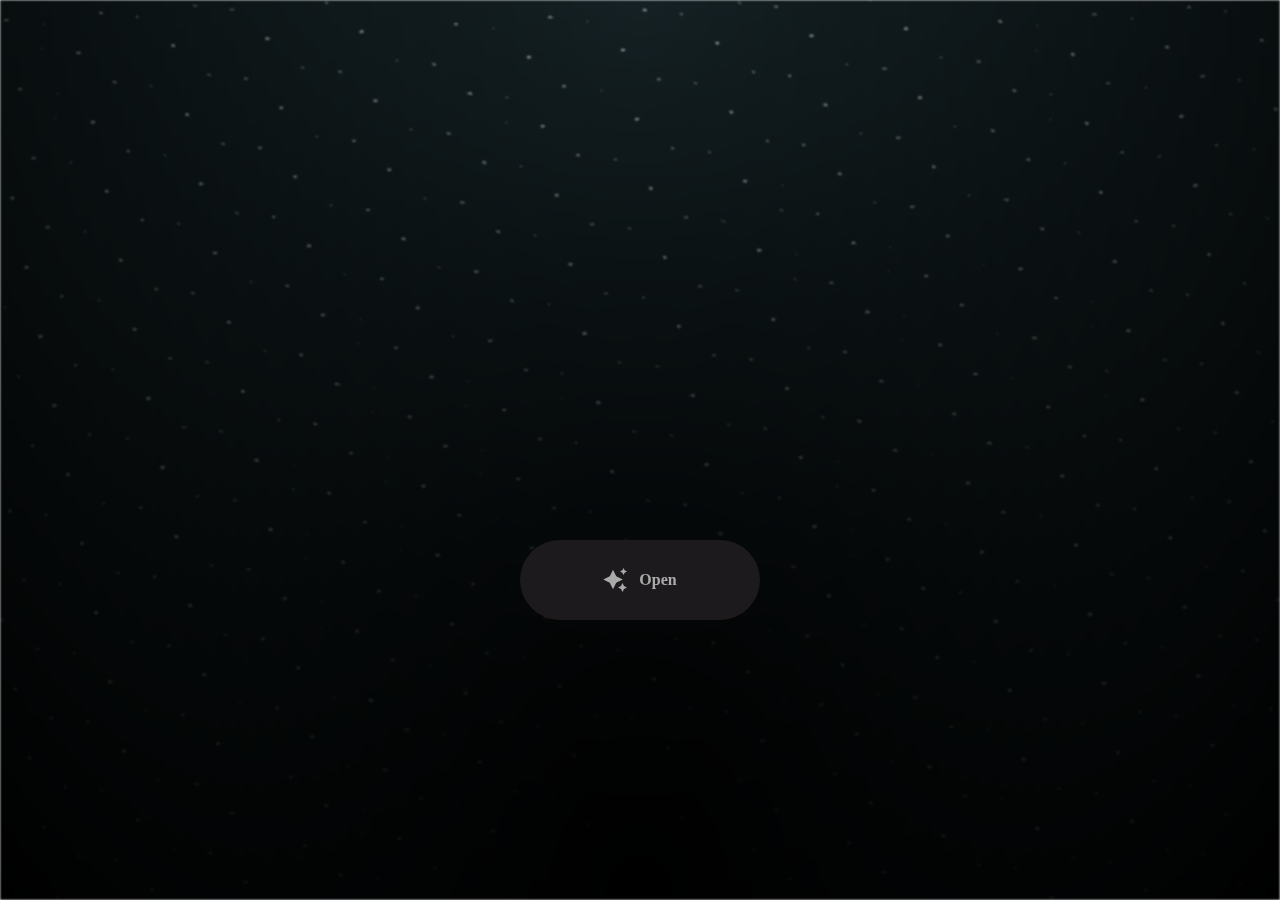
<file: index.html>
<html lang="en">

<head>
  <meta charset="UTF-8">
  <meta name="viewport" content="width=device-width, initial-scale=1.0">
  <link rel="shortcut icon" href="images/gift.png" type="image/x-icon">
  <link rel="stylesheet" href="css/index.css">

  <!-- Document Title -->
  <title>I Have Something</title>
</head>

<body>
  <!-- Background -->
  <div class="night"></div>

  <!-- Title -->
  <h1 class="title"></h1>

  <!-- Button -->
  <div style="position: absolute; top: 60vh; width: 100%; display: flex; justify-content: center;">
    <a href="flower.html" class="btn">
      <svg height="24" width="24" fill="#FFFFFF" viewBox="0 0 24 24" data-name="Layer 1" id="Layer_1" class="sparkle">
        <path
          d="M10,21.236,6.755,14.745.264,11.5,6.755,8.255,10,1.764l3.245,6.491L19.736,11.5l-6.491,3.245ZM18,21l1.5,3L21,21l3-1.5L21,18l-1.5-3L18,18l-3,1.5ZM19.333,4.667,20.5,7l1.167-2.333L24,3.5,21.667,2.333,20.5,0,19.333,2.333,17,3.5Z">
        </path>
      </svg>

      <span class="text">Open</span>
    </a>
  </div>

  <script src="js/index.js"></script>
</body>

</html>
</file>
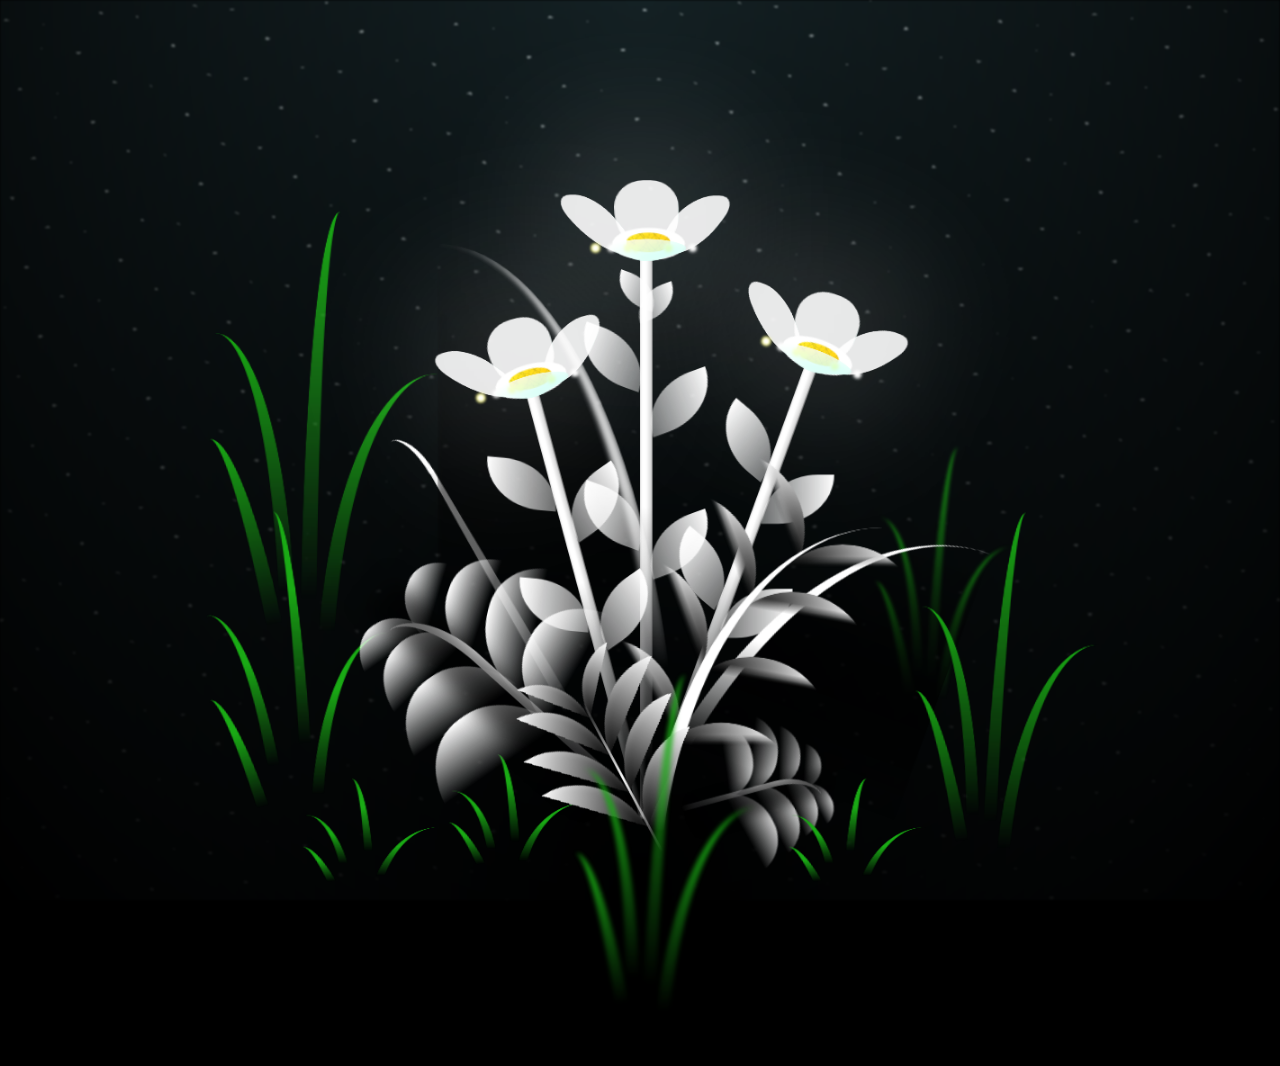
<file: flower.html>
<!DOCTYPE html>
<html lang="en">

<head>
  <meta charset="UTF-8">
  <meta http-equiv="X-UA-Compatible" content="IE=edge">
  <meta name="viewport" content="width=device-width, initial-scale=1.0">
  <link rel="shortcut icon" href="images/gift.png" type="image/x-icon">
  <link rel="stylesheet" href="css/style.css">

  <!-- Document Title -->
  <title>FLOWERS</title>
</head>

<body class="not-loaded">
  <!-- Background -->
  <div class="night"></div>

  <!-- Flower -->
  <div class="flowers">
    <div class="flower flower--1">
      <div class="flower__leafs flower__leafs--1">
        <div class="flower__leaf flower__leaf--1"></div>
        <div class="flower__leaf flower__leaf--2"></div>
        <div class="flower__leaf flower__leaf--3"></div>
        <div class="flower__leaf flower__leaf--4"></div>
        <div class="flower__white-circle"></div>

        <div class="flower__light flower__light--1"></div>
        <div class="flower__light flower__light--2"></div>
        <div class="flower__light flower__light--3"></div>
        <div class="flower__light flower__light--4"></div>
        <div class="flower__light flower__light--5"></div>
        <div class="flower__light flower__light--6"></div>
        <div class="flower__light flower__light--7"></div>
        <div class="flower__light flower__light--8"></div>

      </div>
      <div class="flower__line">
        <div class="flower__line__leaf flower__line__leaf--1"></div>
        <div class="flower__line__leaf flower__line__leaf--2"></div>
        <div class="flower__line__leaf flower__line__leaf--3"></div>
        <div class="flower__line__leaf flower__line__leaf--4"></div>
        <div class="flower__line__leaf flower__line__leaf--5"></div>
        <div class="flower__line__leaf flower__line__leaf--6"></div>
      </div>
    </div>

    <div class="flower flower--2">
      <div class="flower__leafs flower__leafs--2">
        <div class="flower__leaf flower__leaf--1"></div>
        <div class="flower__leaf flower__leaf--2"></div>
        <div class="flower__leaf flower__leaf--3"></div>
        <div class="flower__leaf flower__leaf--4"></div>
        <div class="flower__white-circle"></div>

        <div class="flower__light flower__light--1"></div>
        <div class="flower__light flower__light--2"></div>
        <div class="flower__light flower__light--3"></div>
        <div class="flower__light flower__light--4"></div>
        <div class="flower__light flower__light--5"></div>
        <div class="flower__light flower__light--6"></div>
        <div class="flower__light flower__light--7"></div>
        <div class="flower__light flower__light--8"></div>

      </div>
      <div class="flower__line">
        <div class="flower__line__leaf flower__line__leaf--1"></div>
        <div class="flower__line__leaf flower__line__leaf--2"></div>
        <div class="flower__line__leaf flower__line__leaf--3"></div>
        <div class="flower__line__leaf flower__line__leaf--4"></div>
      </div>
    </div>

    <div class="flower flower--3">
      <div class="flower__leafs flower__leafs--3">
        <div class="flower__leaf flower__leaf--1"></div>
        <div class="flower__leaf flower__leaf--2"></div>
        <div class="flower__leaf flower__leaf--3"></div>
        <div class="flower__leaf flower__leaf--4"></div>
        <div class="flower__white-circle"></div>

        <div class="flower__light flower__light--1"></div>
        <div class="flower__light flower__light--2"></div>
        <div class="flower__light flower__light--3"></div>
        <div class="flower__light flower__light--4"></div>
        <div class="flower__light flower__light--5"></div>
        <div class="flower__light flower__light--6"></div>
        <div class="flower__light flower__light--7"></div>
        <div class="flower__light flower__light--8"></div>

      </div>
      <div class="flower__line">
        <div class="flower__line__leaf flower__line__leaf--1"></div>
        <div class="flower__line__leaf flower__line__leaf--2"></div>
        <div class="flower__line__leaf flower__line__leaf--3"></div>
        <div class="flower__line__leaf flower__line__leaf--4"></div>
      </div>
    </div>

    <div class="grow-ans" style="--d:1.2s">
      <div class="flower__g-long">
        <div class="flower__g-long__top"></div>
        <div class="flower__g-long__bottom"></div>
      </div>
    </div>

    <div class="growing-grass">
      <div class="flower__grass flower__grass--1">
        <div class="flower__grass--top"></div>
        <div class="flower__grass--bottom"></div>
        <div class="flower__grass__leaf flower__grass__leaf--1"></div>
        <div class="flower__grass__leaf flower__grass__leaf--2"></div>
        <div class="flower__grass__leaf flower__grass__leaf--3"></div>
        <div class="flower__grass__leaf flower__grass__leaf--4"></div>
        <div class="flower__grass__leaf flower__grass__leaf--5"></div>
        <div class="flower__grass__leaf flower__grass__leaf--6"></div>
        <div class="flower__grass__leaf flower__grass__leaf--7"></div>
        <div class="flower__grass__leaf flower__grass__leaf--8"></div>
        <div class="flower__grass__overlay"></div>
      </div>
    </div>

    <div class="growing-grass">
      <div class="flower__grass flower__grass--2">
        <div class="flower__grass--top"></div>
        <div class="flower__grass--bottom"></div>
        <div class="flower__grass__leaf flower__grass__leaf--1"></div>
        <div class="flower__grass__leaf flower__grass__leaf--2"></div>
        <div class="flower__grass__leaf flower__grass__leaf--3"></div>
        <div class="flower__grass__leaf flower__grass__leaf--4"></div>
        <div class="flower__grass__leaf flower__grass__leaf--5"></div>
        <div class="flower__grass__leaf flower__grass__leaf--6"></div>
        <div class="flower__grass__leaf flower__grass__leaf--7"></div>
        <div class="flower__grass__leaf flower__grass__leaf--8"></div>
        <div class="flower__grass__overlay"></div>
      </div>
    </div>

    <div class="grow-ans" style="--d:2.4s">
      <div class="flower__g-right flower__g-right--1">
        <div class="leaf"></div>
      </div>
    </div>

    <div class="grow-ans" style="--d:2.8s">
      <div class="flower__g-right flower__g-right--2">
        <div class="leaf"></div>
      </div>
    </div>

    <div class="grow-ans" style="--d:2.8s">
      <div class="flower__g-front">
        <div class="flower__g-front__leaf-wrapper flower__g-front__leaf-wrapper--1">
          <div class="flower__g-front__leaf"></div>
        </div>
        <div class="flower__g-front__leaf-wrapper flower__g-front__leaf-wrapper--2">
          <div class="flower__g-front__leaf"></div>
        </div>
        <div class="flower__g-front__leaf-wrapper flower__g-front__leaf-wrapper--3">
          <div class="flower__g-front__leaf"></div>
        </div>
        <div class="flower__g-front__leaf-wrapper flower__g-front__leaf-wrapper--4">
          <div class="flower__g-front__leaf"></div>
        </div>
        <div class="flower__g-front__leaf-wrapper flower__g-front__leaf-wrapper--5">
          <div class="flower__g-front__leaf"></div>
        </div>
        <div class="flower__g-front__leaf-wrapper flower__g-front__leaf-wrapper--6">
          <div class="flower__g-front__leaf"></div>
        </div>
        <div class="flower__g-front__leaf-wrapper flower__g-front__leaf-wrapper--7">
          <div class="flower__g-front__leaf"></div>
        </div>
        <div class="flower__g-front__leaf-wrapper flower__g-front__leaf-wrapper--8">
          <div class="flower__g-front__leaf"></div>
        </div>
        <div class="flower__g-front__line"></div>
      </div>
    </div>

    <div class="grow-ans" style="--d:3.2s">
      <div class="flower__g-fr">
        <div class="leaf"></div>
        <div class="flower__g-fr__leaf flower__g-fr__leaf--1"></div>
        <div class="flower__g-fr__leaf flower__g-fr__leaf--2"></div>
        <div class="flower__g-fr__leaf flower__g-fr__leaf--3"></div>
        <div class="flower__g-fr__leaf flower__g-fr__leaf--4"></div>
        <div class="flower__g-fr__leaf flower__g-fr__leaf--5"></div>
        <div class="flower__g-fr__leaf flower__g-fr__leaf--6"></div>
        <div class="flower__g-fr__leaf flower__g-fr__leaf--7"></div>
        <div class="flower__g-fr__leaf flower__g-fr__leaf--8"></div>
      </div>
    </div>

    <div class="long-g long-g--0">
      <div class="grow-ans" style="--d:3s">
        <div class="leaf leaf--0"></div>
      </div>
      <div class="grow-ans" style="--d:2.2s">
        <div class="leaf leaf--1"></div>
      </div>
      <div class="grow-ans" style="--d:3.4s">
        <div class="leaf leaf--2"></div>
      </div>
      <div class="grow-ans" style="--d:3.6s">
        <div class="leaf leaf--3"></div>
      </div>
    </div>

    <div class="long-g long-g--1">
      <div class="grow-ans" style="--d:3.6s">
        <div class="leaf leaf--0"></div>
      </div>
      <div class="grow-ans" style="--d:3.8s">
        <div class="leaf leaf--1"></div>
      </div>
      <div class="grow-ans" style="--d:4s">
        <div class="leaf leaf--2"></div>
      </div>
      <div class="grow-ans" style="--d:4.2s">
        <div class="leaf leaf--3"></div>
      </div>
    </div>

    <div class="long-g long-g--2">
      <div class="grow-ans" style="--d:4s">
        <div class="leaf leaf--0"></div>
      </div>
      <div class="grow-ans" style="--d:4.2s">
        <div class="leaf leaf--1"></div>
      </div>
      <div class="grow-ans" style="--d:4.4s">
        <div class="leaf leaf--2"></div>
      </div>
      <div class="grow-ans" style="--d:4.6s">
        <div class="leaf leaf--3"></div>
      </div>
    </div>

    <div class="long-g long-g--3">
      <div class="grow-ans" style="--d:4s">
        <div class="leaf leaf--0"></div>
      </div>
      <div class="grow-ans" style="--d:4.2s">
        <div class="leaf leaf--1"></div>
      </div>
      <div class="grow-ans" style="--d:3s">
        <div class="leaf leaf--2"></div>
      </div>
      <div class="grow-ans" style="--d:3.6s">
        <div class="leaf leaf--3"></div>
      </div>
    </div>

    <div class="long-g long-g--4">
      <div class="grow-ans" style="--d:4s">
        <div class="leaf leaf--0"></div>
      </div>
      <div class="grow-ans" style="--d:4.2s">
        <div class="leaf leaf--1"></div>
      </div>
      <div class="grow-ans" style="--d:3s">
        <div class="leaf leaf--2"></div>
      </div>
      <div class="grow-ans" style="--d:3.6s">
        <div class="leaf leaf--3"></div>
      </div>
    </div>

    <div class="long-g long-g--5">
      <div class="grow-ans" style="--d:4s">
        <div class="leaf leaf--0"></div>
      </div>
      <div class="grow-ans" style="--d:4.2s">
        <div class="leaf leaf--1"></div>
      </div>
      <div class="grow-ans" style="--d:3s">
        <div class="leaf leaf--2"></div>
      </div>
      <div class="grow-ans" style="--d:3.6s">
        <div class="leaf leaf--3"></div>
      </div>
    </div>

    <div class="long-g long-g--6">
      <div class="grow-ans" style="--d:4.2s">
        <div class="leaf leaf--0"></div>
      </div>
      <div class="grow-ans" style="--d:4.4s">
        <div class="leaf leaf--1"></div>
      </div>
      <div class="grow-ans" style="--d:4.6s">
        <div class="leaf leaf--2"></div>
      </div>
      <div class="grow-ans" style="--d:4.8s">
        <div class="leaf leaf--3"></div>
      </div>
    </div>

    <div class="long-g long-g--7">
      <div class="grow-ans" style="--d:3s">
        <div class="leaf leaf--0"></div>
      </div>
      <div class="grow-ans" style="--d:3.2s">
        <div class="leaf leaf--1"></div>
      </div>
      <div class="grow-ans" style="--d:3.5s">
        <div class="leaf leaf--2"></div>
      </div>
      <div class="grow-ans" style="--d:3.6s">
        <div class="leaf leaf--3"></div>
      </div>
    </div>
  </div>

  <!-- Title -->
  <h1 class="title"><span id="title"></span></h1>
</body>

</html>

<!-- Import Javascript -->
<script src="js/main.js"></script>
</file>
<file: css/index.css>
*,
*::after,
*::before {
  padding: 0;
  margin: 0;
  box-sizing: border-box;
}

:root {
  --dark-color: #000;
}

.night {
  position: fixed;
  left: 50%;
  top: 0;
  transform: translateX(-50%);
  width: 100%;
  height: 100%;
  filter: blur(0.1vmin);
  background-image: radial-gradient(ellipse at top, transparent 0%, var(--dark-color)), radial-gradient(ellipse at bottom, var(--dark-color), rgba(145, 233, 255, 0.2)), repeating-linear-gradient(220deg, rgb(0, 0, 0) 0px, rgb(0, 0, 0) 19px, transparent 19px, transparent 22px), repeating-linear-gradient(189deg, rgb(0, 0, 0) 0px, rgb(0, 0, 0) 19px, transparent 19px, transparent 22px), repeating-linear-gradient(148deg, rgb(0, 0, 0) 0px, rgb(0, 0, 0) 19px, transparent 19px, transparent 22px), linear-gradient(90deg, rgb(255, 255, 250), rgb(240, 240, 240));
}

.title {
  position: absolute;
  top: 0;
  left: 0;
  color: white;
  font-family: 'Courier New', Courier, monospace;

  display: flex;
  flex-wrap: wrap;
  justify-content: center;
  align-content: center;
  align-items: center;

  width: 100%;
  height: 100vh;
  text-shadow: 0 0 20px white;
  letter-spacing: 0px;
}

@media (min-width: 500px) {
  .title {
    letter-spacing: 20px;
  }
}

@keyframes typing {
  from {
    opacity: 0;
  }

  to {
    opacity: 1;
  }
}

/* Terapkan animasi dengan delay */
.title span {
  opacity: 0;
  animation: typing 1s ease forwards;
  animation-delay: var(--delay);
}

a {
  text-decoration: none;
}

.btn {
  border: none;
  width: 15em;
  height: 5em;
  border-radius: 3em;
  display: flex;
  justify-content: center;
  align-items: center;
  gap: 12px;
  background: #1C1A1C;
  cursor: pointer;
  transition: all 450ms ease-in-out;
}

.sparkle {
  fill: #AAAAAA;
  transition: all 800ms ease;
}

.text {
  font-weight: 600;
  color: #AAAAAA;
  font-size: medium;
}

.btn:hover {
  background: linear-gradient(0deg, #A47CF3, #683FEA);
  box-shadow: inset 0px 1px 0px 0px rgba(255, 255, 255, 0.4),
    inset 0px -4px 0px 0px rgba(0, 0, 0, 0.2),
    0px 0px 0px 4px rgba(255, 255, 255, 0.2),
    0px 0px 180px 0px #9917FF;
  transform: translateY(-2px);
}

.btn:hover .text {
  color: white;
}

.btn:hover .sparkle {
  fill: white;
  transform: scale(1.2);
}
</file>
<file: css/style.css>
*,
*::after,
*::before {
  padding: 0;
  margin: 0;
  box-sizing: border-box;
}

:root {
  --dark-color: #000;
}

.title {
  position: absolute;
  width: 100%;
  text-align: center;
  margin-top: 50px;
  top: 0;
  left: 0;
  color: white;
  font-family: 'Courier New', Courier, monospace;
  font-size: 70px;
  text-shadow: 0px 0px 20px white;
}

body {
  display: flex;
  align-items: flex-end;
  justify-content: center;
  min-height: 100vh;
  background-color: var(--dark-color);
  overflow: hidden;
  perspective: 1000px;
}

.night {
  position: fixed;
  left: 50%;
  top: 0;
  transform: translateX(-50%);
  width: 100%;
  height: 100%;
  filter: blur(0.1vmin);
  background-image: radial-gradient(ellipse at top, transparent 0%, var(--dark-color)), radial-gradient(ellipse at bottom, var(--dark-color), rgba(145, 233, 255, 0.2)), repeating-linear-gradient(220deg, rgb(0, 0, 0) 0px, rgb(0, 0, 0) 19px, transparent 19px, transparent 22px), repeating-linear-gradient(189deg, rgb(0, 0, 0) 0px, rgb(0, 0, 0) 19px, transparent 19px, transparent 22px), repeating-linear-gradient(148deg, rgb(0, 0, 0) 0px, rgb(0, 0, 0) 19px, transparent 19px, transparent 22px), linear-gradient(90deg, rgb(255, 255, 250), rgb(240, 240, 240));
}

.flowers {
  position: relative;
  transform: scale(0.9);
}

.flower {
  position: absolute;
  bottom: 10vmin;
  transform-origin: bottom center;
  z-index: 10;
  --fl-speed: 0.8s;
}

.flower--1 {
  animation: moving-flower-1 4s linear infinite;
}

.flower--1 .flower__line {
  height: 70vmin;
  animation-delay: 0.3s;
}

.flower--1 .flower__line__leaf--1 {
  animation: blooming-leaf-right var(--fl-speed) 1.6s backwards;
}

.flower--1 .flower__line__leaf--2 {
  animation: blooming-leaf-right var(--fl-speed) 1.4s backwards;
}

.flower--1 .flower__line__leaf--3 {
  animation: blooming-leaf-left var(--fl-speed) 1.2s backwards;
}

.flower--1 .flower__line__leaf--4 {
  animation: blooming-leaf-left var(--fl-speed) 1s backwards;
}

.flower--1 .flower__line__leaf--5 {
  animation: blooming-leaf-right var(--fl-speed) 1.8s backwards;
}

.flower--1 .flower__line__leaf--6 {
  animation: blooming-leaf-left var(--fl-speed) 2s backwards;
}

.flower--2 {
  left: 50%;
  transform: rotate(20deg);
  animation: moving-flower-2 4s linear infinite;
}

.flower--2 .flower__line {
  height: 60vmin;
  animation-delay: 0.6s;
}

.flower--2 .flower__line__leaf--1 {
  animation: blooming-leaf-right var(--fl-speed) 1.9s backwards;
}

.flower--2 .flower__line__leaf--2 {
  animation: blooming-leaf-right var(--fl-speed) 1.7s backwards;
}

.flower--2 .flower__line__leaf--3 {
  animation: blooming-leaf-left var(--fl-speed) 1.5s backwards;
}

.flower--2 .flower__line__leaf--4 {
  animation: blooming-leaf-left var(--fl-speed) 1.3s backwards;
}

.flower--3 {
  left: 50%;
  transform: rotate(-15deg);
  animation: moving-flower-3 4s linear infinite;
}

.flower--3 .flower__line {
  animation-delay: 0.9s;
}

.flower--3 .flower__line__leaf--1 {
  animation: blooming-leaf-right var(--fl-speed) 2.5s backwards;
}

.flower--3 .flower__line__leaf--2 {
  animation: blooming-leaf-right var(--fl-speed) 2.3s backwards;
}

.flower--3 .flower__line__leaf--3 {
  animation: blooming-leaf-left var(--fl-speed) 2.1s backwards;
}

.flower--3 .flower__line__leaf--4 {
  animation: blooming-leaf-left var(--fl-speed) 1.9s backwards;
}

.flower__leafs {
  position: relative;
  animation: blooming-flower 2s backwards;
}

.flower__leafs--1 {
  animation-delay: 1.1s;
}

.flower__leafs--2 {
  animation-delay: 1.4s;
}

.flower__leafs--3 {
  animation-delay: 1.7s;
}

.flower__leafs::after {
  content: "";
  position: absolute;
  left: 0;
  top: 0;
  transform: translate(-50%, -100%);
  width: 8vmin;
  height: 8vmin;
  background-color: #fff;
  filter: blur(10vmin);
}

.flower__leaf {
  position: absolute;
  bottom: 0;
  left: 50%;
  width: 8vmin;
  height: 11vmin;
  border-radius: 51% 49% 47% 53%/44% 45% 55% 69%;
  background-color: #a7ffee;
  background-image: linear-gradient(to top, #fff, #fff);
  transform-origin: bottom center;
  opacity: 0.9;
  box-shadow: inset 0 0 2vmin rgba(255, 255, 255, 0.5);
}

.flower__leaf--1 {
  transform: translate(-10%, 1%) rotateY(40deg) rotateX(-50deg);
}

.flower__leaf--2 {
  transform: translate(-50%, -4%) rotateX(40deg);
}

.flower__leaf--3 {
  transform: translate(-90%, 0%) rotateY(45deg) rotateX(50deg);
}

.flower__leaf--4 {
  width: 8vmin;
  height: 8vmin;
  transform-origin: bottom left;
  border-radius: 4vmin 10vmin 4vmin 4vmin;
  transform: translate(0%, 18%) rotateX(70deg) rotate(-43deg);
  background-image: linear-gradient(to top, rgba(255, 2555, 255, 0.4), #fff);
  z-index: 1;
  opacity: 0.8;
  -webkit-transform: translate(0%, 18%) rotateX(70deg) rotate(-43deg);
  -moz-transform: translate(0%, 18%) rotateX(70deg) rotate(-43deg);
  -ms-transform: translate(0%, 18%) rotateX(70deg) rotate(-43deg);
  -o-transform: translate(0%, 18%) rotateX(70deg) rotate(-43deg);
}

.flower__white-circle {
  position: absolute;
  left: -3.5vmin;
  top: -3vmin;
  width: 9vmin;
  height: 4vmin;
  border-radius: 50%;
  background-color: #fff;
}

.flower__white-circle::after {
  content: "";
  position: absolute;
  left: 50%;
  top: 45%;
  transform: translate(-50%, -50%);
  width: 60%;
  height: 60%;
  border-radius: inherit;
  background-image: repeating-linear-gradient(135deg, rgba(0, 0, 0, 0.03) 0px, rgba(0, 0, 0, 0.03) 1px, transparent 1px, transparent 12px), repeating-linear-gradient(45deg, rgba(0, 0, 0, 0.03) 0px, rgba(0, 0, 0, 0.03) 1px, transparent 1px, transparent 12px), repeating-linear-gradient(67.5deg, rgba(0, 0, 0, 0.03) 0px, rgba(0, 0, 0, 0.03) 1px, transparent 1px, transparent 12px), repeating-linear-gradient(135deg, rgba(0, 0, 0, 0.03) 0px, rgba(0, 0, 0, 0.03) 1px, transparent 1px, transparent 12px), repeating-linear-gradient(45deg, rgba(0, 0, 0, 0.03) 0px, rgba(0, 0, 0, 0.03) 1px, transparent 1px, transparent 12px), repeating-linear-gradient(112.5deg, rgba(0, 0, 0, 0.03) 0px, rgba(0, 0, 0, 0.03) 1px, transparent 1px, transparent 12px), repeating-linear-gradient(112.5deg, rgba(0, 0, 0, 0.03) 0px, rgba(0, 0, 0, 0.03) 1px, transparent 1px, transparent 12px), repeating-linear-gradient(45deg, rgba(0, 0, 0, 0.03) 0px, rgba(0, 0, 0, 0.03) 1px, transparent 1px, transparent 12px), repeating-linear-gradient(22.5deg, rgba(0, 0, 0, 0.03) 0px, rgba(0, 0, 0, 0.03) 1px, transparent 1px, transparent 12px), repeating-linear-gradient(45deg, rgba(0, 0, 0, 0.03) 0px, rgba(0, 0, 0, 0.03) 1px, transparent 1px, transparent 12px), repeating-linear-gradient(22.5deg, rgba(0, 0, 0, 0.03) 0px, rgba(0, 0, 0, 0.03) 1px, transparent 1px, transparent 12px), repeating-linear-gradient(135deg, rgba(0, 0, 0, 0.03) 0px, rgba(0, 0, 0, 0.03) 1px, transparent 1px, transparent 12px), repeating-linear-gradient(157.5deg, rgba(0, 0, 0, 0.03) 0px, rgba(0, 0, 0, 0.03) 1px, transparent 1px, transparent 12px), repeating-linear-gradient(67.5deg, rgba(0, 0, 0, 0.03) 0px, rgba(0, 0, 0, 0.03) 1px, transparent 1px, transparent 12px), repeating-linear-gradient(67.5deg, rgba(0, 0, 0, 0.03) 0px, rgba(0, 0, 0, 0.03) 1px, transparent 1px, transparent 12px), linear-gradient(90deg, rgb(255, 235, 18), rgb(255, 206, 0));
}

.flower__line {
  height: 55vmin;
  width: 1.5vmin;
  background-image: linear-gradient(to left, rgba(0, 0, 0, 0.2), transparent, rgba(255, 255, 255, 0.2)), linear-gradient(to top, transparent 10%, #fff, #fff);
  box-shadow: inset 0 0 2px rgba(0, 0, 0, 0.5);
  animation: grow-flower-tree 4s backwards;
}

.flower__line__leaf {
  --w: 7vmin;
  --h: calc(var(--w) + 2vmin);
  position: absolute;
  top: 20%;
  left: 90%;
  width: var(--w);
  height: var(--h);
  border-top-right-radius: var(--h);
  border-bottom-left-radius: var(--h);
  background-image: linear-gradient(to top, rgba(255, 255, 255, 0.4), #fff);
}

.flower__line__leaf--1 {
  transform: rotate(70deg) rotateY(30deg);
}

.flower__line__leaf--2 {
  top: 45%;
  transform: rotate(70deg) rotateY(30deg);
}

.flower__line__leaf--3,
.flower__line__leaf--4,
.flower__line__leaf--6 {
  border-top-right-radius: 0;
  border-bottom-left-radius: 0;
  border-top-left-radius: var(--h);
  border-bottom-right-radius: var(--h);
  left: -460%;
  top: 12%;
  transform: rotate(-70deg) rotateY(30deg);
}

.flower__line__leaf--4 {
  top: 40%;
}

.flower__line__leaf--5 {
  top: 0;
  transform-origin: left;
  transform: rotate(70deg) rotateY(30deg) scale(0.6);
}

.flower__line__leaf--6 {
  top: -2%;
  left: -450%;
  transform-origin: right;
  transform: rotate(-70deg) rotateY(30deg) scale(0.6);
}

.flower__light {
  position: absolute;
  bottom: 0vmin;
  width: 1vmin;
  height: 1vmin;
  background-color: rgb(255, 251, 0);
  border-radius: 50%;
  filter: blur(0.2vmin);
  animation: light-ans 4s linear infinite backwards;
}

.flower__light:nth-child(odd) {
  background-color: #fff;
}

.flower__light--1 {
  left: -2vmin;
  animation-delay: 1s;
}

.flower__light--2 {
  left: 3vmin;
  animation-delay: 0.5s;
}

.flower__light--3 {
  left: -6vmin;
  animation-delay: 0.3s;
}

.flower__light--4 {
  left: 6vmin;
  animation-delay: 0.9s;
}

.flower__light--5 {
  left: -1vmin;
  animation-delay: 1.5s;
}

.flower__light--6 {
  left: -4vmin;
  animation-delay: 3s;
}

.flower__light--7 {
  left: 3vmin;
  animation-delay: 2s;
}

.flower__light--8 {
  left: -6vmin;
  animation-delay: 3.5s;
}

.flower__grass {
  --c: #fff;
  --line-w: 1.5vmin;
  position: absolute;
  bottom: 12vmin;
  left: -7vmin;
  display: flex;
  flex-direction: column;
  align-items: flex-end;
  z-index: 20;
  transform-origin: bottom center;
  transform: rotate(-48deg) rotateY(40deg);
}

.flower__grass--1 {
  animation: moving-grass 2s linear infinite;
}

.flower__grass--2 {
  left: 2vmin;
  bottom: 10vmin;
  transform: scale(0.5) rotate(75deg) rotateX(10deg) rotateY(-200deg);
  opacity: 0.8;
  z-index: 0;
  animation: moving-grass--2 1.5s linear infinite;
}

.flower__grass--top {
  width: 7vmin;
  height: 10vmin;
  border-top-right-radius: 100%;
  border-right: var(--line-w) solid var(--c);
  transform-origin: bottom center;
  transform: rotate(-2deg);
}

.flower__grass--bottom {
  margin-top: -2px;
  width: var(--line-w);
  height: 25vmin;
  background-image: linear-gradient(to top, transparent, var(--c));
}

.flower__grass__leaf {
  --size: 10vmin;
  position: absolute;
  width: calc(var(--size) * 2.1);
  height: var(--size);
  border-top-left-radius: var(--size);
  border-top-right-radius: var(--size);
  background-image: linear-gradient(to top, transparent, transparent 30%, var(--c));
  z-index: 100;
}

.flower__grass__leaf--1 {
  top: -6%;
  left: 30%;
  --size: 6vmin;
  transform: rotate(-20deg);
  animation: growing-grass-ans--1 2s 2.6s backwards;
}

@keyframes growing-grass-ans--1 {
  0% {
    transform-origin: bottom left;
    transform: rotate(-20deg) scale(0);
  }
}

.flower__grass__leaf--2 {
  top: -5%;
  left: -110%;
  --size: 6vmin;
  transform: rotate(10deg);
  animation: growing-grass-ans--2 2s 2.4s linear backwards;
}

@keyframes growing-grass-ans--2 {
  0% {
    transform-origin: bottom right;
    transform: rotate(10deg) scale(0);
  }
}

.flower__grass__leaf--3 {
  top: 5%;
  left: 60%;
  --size: 8vmin;
  transform: rotate(-18deg) rotateX(-20deg);
  animation: growing-grass-ans--3 2s 2.2s linear backwards;
}

@keyframes growing-grass-ans--3 {
  0% {
    transform-origin: bottom left;
    transform: rotate(-18deg) rotateX(-20deg) scale(0);
  }
}

.flower__grass__leaf--4 {
  top: 6%;
  left: -135%;
  --size: 8vmin;
  transform: rotate(2deg);
  animation: growing-grass-ans--4 2s 2s linear backwards;
}

@keyframes growing-grass-ans--4 {
  0% {
    transform-origin: bottom right;
    transform: rotate(2deg) scale(0);
  }
}

.flower__grass__leaf--5 {
  top: 20%;
  left: 60%;
  --size: 10vmin;
  transform: rotate(-24deg) rotateX(-20deg);
  animation: growing-grass-ans--5 2s 1.8s linear backwards;
}

@keyframes growing-grass-ans--5 {
  0% {
    transform-origin: bottom left;
    transform: rotate(-24deg) rotateX(-20deg) scale(0);
  }
}

.flower__grass__leaf--6 {
  top: 22%;
  left: -180%;
  --size: 10vmin;
  transform: rotate(10deg);
  animation: growing-grass-ans--6 2s 1.6s linear backwards;
}

@keyframes growing-grass-ans--6 {
  0% {
    transform-origin: bottom right;
    transform: rotate(10deg) scale(0);
  }
}

.flower__grass__leaf--7 {
  top: 39%;
  left: 70%;
  --size: 10vmin;
  transform: rotate(-10deg);
  animation: growing-grass-ans--7 2s 1.4s linear backwards;
}

@keyframes growing-grass-ans--7 {
  0% {
    transform-origin: bottom left;
    transform: rotate(-10deg) scale(0);
  }
}

.flower__grass__leaf--8 {
  top: 40%;
  left: -215%;
  --size: 11vmin;
  transform: rotate(10deg);
  animation: growing-grass-ans--8 2s 1.2s linear backwards;
}

@keyframes growing-grass-ans--8 {
  0% {
    transform-origin: bottom right;
    transform: rotate(10deg) scale(0);
  }
}

.flower__grass__overlay {
  position: absolute;
  top: -10%;
  right: 0%;
  width: 100%;
  height: 100%;
  background-color: rgba(0, 0, 0, 0.6);
  filter: blur(1.5vmin);
  z-index: 100;
}

.flower__g-long {
  --w: 2vmin;
  --h: 6vmin;
  --c: #fff;
  position: absolute;
  bottom: 10vmin;
  left: -3vmin;
  transform-origin: bottom center;
  transform: rotate(-30deg) rotateY(-20deg);
  display: flex;
  flex-direction: column;
  align-items: flex-end;
  animation: flower-g-long-ans 3s linear infinite;
}

@keyframes flower-g-long-ans {

  0%,
  100% {
    transform: rotate(-30deg) rotateY(-20deg);
  }

  50% {
    transform: rotate(-32deg) rotateY(-20deg);
  }
}

.flower__g-long__top {
  top: calc(var(--h) * -1);
  width: calc(var(--w) + 1vmin);
  height: var(--h);
  border-top-right-radius: 100%;
  border-right: 0.7vmin solid var(--c);
  transform: translate(-0.7vmin, 1vmin);
}

.flower__g-long__bottom {
  width: var(--w);
  height: 50vmin;
  transform-origin: bottom center;
  background-image: linear-gradient(to top, transparent 30%, var(--c));
  box-shadow: inset 0 0 2px rgba(0, 0, 0, 0.5);
  -webkit-clip-path: polygon(35% 0, 65% 1%, 100% 100%, 0% 100%);
  clip-path: polygon(35% 0, 65% 1%, 100% 100%, 0% 100%);
}

.flower__g-right {
  position: absolute;
  bottom: 6vmin;
  left: -2vmin;
  transform-origin: bottom left;
  transform: rotate(20deg);
}

.flower__g-right .leaf {
  width: 30vmin;
  height: 50vmin;
  border-top-left-radius: 100%;
  border-left: 2vmin solid #fff;
  background-image: linear-gradient(to bottom, transparent, var(--dark-color) 60%);
  -webkit-mask-image: linear-gradient(to top, transparent 30%, #fff 60%);
}

.flower__g-right--1 {
  animation: flower-g-right-ans 2.5s linear infinite;
}

.flower__g-right--2 {
  left: 5vmin;
  transform: rotateY(-180deg);
  animation: flower-g-right-ans--2 3s linear infinite;
}

.flower__g-right--2 .leaf {
  height: 75vmin;
  filter: blur(0.3vmin);
  opacity: 0.8;
}

@keyframes flower-g-right-ans {

  0%,
  100% {
    transform: rotate(20deg);
  }

  50% {
    transform: rotate(24deg) rotateX(-20deg);
  }
}

@keyframes flower-g-right-ans--2 {

  0%,
  100% {
    transform: rotateY(-180deg) rotate(0deg) rotateX(-20deg);
  }

  50% {
    transform: rotateY(-180deg) rotate(6deg) rotateX(-20deg);
  }
}

.flower__g-front {
  position: absolute;
  bottom: 6vmin;
  left: 2.5vmin;
  z-index: 100;
  transform-origin: bottom center;
  transform: rotate(-28deg) rotateY(30deg) scale(1.04);
  animation: flower__g-front-ans 2s linear infinite;
}

@keyframes flower__g-front-ans {

  0%,
  100% {
    transform: rotate(-28deg) rotateY(30deg) scale(1.04);
  }

  50% {
    transform: rotate(-35deg) rotateY(40deg) scale(1.04);
  }
}

.flower__g-front__line {
  width: 0.3vmin;
  height: 20vmin;
  background-image: linear-gradient(to top, transparent, #fff, transparent 100%);
  position: relative;
}

.flower__g-front__leaf-wrapper {
  position: absolute;
  top: 0;
  left: 0;
  transform-origin: bottom left;
  transform: rotate(10deg);
}

.flower__g-front__leaf-wrapper:nth-child(even) {
  left: 0vmin;
  transform: rotateY(-180deg) rotate(5deg);
  animation: flower__g-front__leaf-left-ans 1s ease-in backwards;
}

.flower__g-front__leaf-wrapper:nth-child(odd) {
  animation: flower__g-front__leaf-ans 1s ease-in backwards;
}

.flower__g-front__leaf-wrapper--1 {
  top: -8vmin;
  transform: scale(0.7);
  animation: flower__g-front__leaf-ans 1s 5.5s ease-in backwards !important;
}

.flower__g-front__leaf-wrapper--2 {
  top: -8vmin;
  transform: rotateY(-180deg) scale(0.7) !important;
  animation: flower__g-front__leaf-left-ans-2 1s 4.6s ease-in backwards !important;
}

.flower__g-front__leaf-wrapper--3 {
  top: -3vmin;
  animation: flower__g-front__leaf-ans 1s 4.6s ease-in backwards;
}

.flower__g-front__leaf-wrapper--4 {
  top: -3vmin;
  transform: rotateY(-180deg) scale(0.9) !important;
  animation: flower__g-front__leaf-left-ans-2 1s 4.6s ease-in backwards !important;
}

@keyframes flower__g-front__leaf-left-ans-2 {
  0% {
    transform: rotateY(-180deg) scale(0);
  }
}

.flower__g-front__leaf-wrapper--5,
.flower__g-front__leaf-wrapper--6 {
  top: 2vmin;
}

.flower__g-front__leaf-wrapper--7,
.flower__g-front__leaf-wrapper--8 {
  top: 6.5vmin;
}

.flower__g-front__leaf-wrapper--2 {
  animation-delay: 5.2s !important;
}

.flower__g-front__leaf-wrapper--3 {
  animation-delay: 4.9s !important;
}

.flower__g-front__leaf-wrapper--5 {
  animation-delay: 4.3s !important;
}

.flower__g-front__leaf-wrapper--6 {
  animation-delay: 4.1s !important;
}

.flower__g-front__leaf-wrapper--7 {
  animation-delay: 3.8s !important;
}

.flower__g-front__leaf-wrapper--8 {
  animation-delay: 3.5s !important;
}

@keyframes flower__g-front__leaf-ans {
  0% {
    transform: rotate(10deg) scale(0);
  }
}

@keyframes flower__g-front__leaf-left-ans {
  0% {
    transform: rotateY(-180deg) rotate(5deg) scale(0);
  }
}

.flower__g-front__leaf {
  width: 10vmin;
  height: 10vmin;
  border-radius: 100% 0% 0% 100%/100% 100% 0% 0%;
  box-shadow: inset 0 2px 1vmin hsla(0, 0%, 100%, 0.2);
  background-image: linear-gradient(to bottom left, transparent, var(--dark-color)), linear-gradient(to bottom right, #fff 50%, transparent 50%, transparent);
  -webkit-mask-image: linear-gradient(to bottom right, #fff 50%, transparent 50%, transparent);
  mask-image: linear-gradient(to bottom right, #fff 50%, transparent 50%, transparent);
}

.flower__g-fr {
  position: absolute;
  bottom: -4vmin;
  left: vmin;
  transform-origin: bottom left;
  z-index: 10;
  animation: flower__g-fr-ans 2s linear infinite;
}

@keyframes flower__g-fr-ans {

  0%,
  100% {
    transform: rotate(2deg);
  }

  50% {
    transform: rotate(4deg);
    -webkit-transform: rotate(4deg);
    -moz-transform: rotate(4deg);
    -ms-transform: rotate(4deg);
    -o-transform: rotate(4deg);
  }
}

.flower__g-fr .leaf {
  width: 30vmin;
  height: 50vmin;
  border-top-left-radius: 100%;
  border-left: 2vmin solid #fff;
  -webkit-mask-image: linear-gradient(to top, transparent 25%, #fff 50%);
  position: relative;
  z-index: 1;
}

.flower__g-fr__leaf {
  position: absolute;
  top: 0;
  left: 0;
  width: 10vmin;
  height: 10vmin;
  border-radius: 100% 0% 0% 100%/100% 100% 0% 0%;
  box-shadow: inset 0 2px 1vmin hsla(0, 0%, 100%, 0.2);
  background-image: linear-gradient(to bottom left, transparent, var(--dark-color) 98%), linear-gradient(to bottom right, #fff 45%, transparent 50%, transparent);
  -webkit-mask-image: linear-gradient(135deg, #fff 40%, transparent 50%, transparent);
}

.flower__g-fr__leaf--1 {
  left: 20vmin;
  transform: rotate(45deg);
  animation: flower__g-fr-leaft-ans-1 0.5s 5.2s linear backwards;
}

@keyframes flower__g-fr-leaft-ans-1 {
  0% {
    transform-origin: left;
    transform: rotate(45deg) scale(0);
  }
}

.flower__g-fr__leaf--2 {
  left: 12vmin;
  top: -7vmin;
  transform: rotate(25deg) rotateY(-180deg);
  animation: flower__g-fr-leaft-ans-6 0.5s 5s linear backwards;
}

.flower__g-fr__leaf--3 {
  left: 15vmin;
  top: 6vmin;
  transform: rotate(55deg);
  animation: flower__g-fr-leaft-ans-5 0.5s 4.8s linear backwards;
}

.flower__g-fr__leaf--4 {
  left: 6vmin;
  top: -2vmin;
  transform: rotate(25deg) rotateY(-180deg);
  animation: flower__g-fr-leaft-ans-6 0.5s 4.6s linear backwards;
}

.flower__g-fr__leaf--5 {
  left: 10vmin;
  top: 14vmin;
  transform: rotate(55deg);
  animation: flower__g-fr-leaft-ans-5 0.5s 4.4s linear backwards;
}

@keyframes flower__g-fr-leaft-ans-5 {
  0% {
    transform-origin: left;
    transform: rotate(55deg) scale(0);
  }
}

.flower__g-fr__leaf--6 {
  left: 0vmin;
  top: 6vmin;
  transform: rotate(25deg) rotateY(-180deg);
  animation: flower__g-fr-leaft-ans-6 0.5s 4.2s linear backwards;
}

@keyframes flower__g-fr-leaft-ans-6 {
  0% {
    transform-origin: right;
    transform: rotate(25deg) rotateY(-180deg) scale(0);
  }
}

.flower__g-fr__leaf--7 {
  left: 5vmin;
  top: 22vmin;
  transform: rotate(45deg);
  animation: flower__g-fr-leaft-ans-7 0.5s 4s linear backwards;
}

@keyframes flower__g-fr-leaft-ans-7 {
  0% {
    transform-origin: left;
    transform: rotate(45deg) scale(0);
  }
}

.flower__g-fr__leaf--8 {
  left: -4vmin;
  top: 15vmin;
  transform: rotate(15deg) rotateY(-180deg);
  animation: flower__g-fr-leaft-ans-8 0.5s 3.8s linear backwards;
}

@keyframes flower__g-fr-leaft-ans-8 {
  0% {
    transform-origin: right;
    transform: rotate(15deg) rotateY(-180deg) scale(0);
  }
}

.long-g {
  position: absolute;
  bottom: 25vmin;
  left: -42vmin;
  transform-origin: bottom left;
}

.long-g--1 {
  bottom: 0vmin;
  transform: scale(0.8) rotate(-5deg);
}

.long-g--1 .leaf {
  -webkit-mask-image: linear-gradient(to top, transparent 40%, #fff 80%) !important;
}

.long-g--1 .leaf--1 {
  --w: 5vmin;
  --h: 60vmin;
  left: -2vmin;
  transform: rotate(3deg) rotateY(-180deg);
}

.long-g--2,
.long-g--3 {
  bottom: -3vmin;
  left: -35vmin;
  transform-origin: center;
  transform: scale(0.6) rotateX(60deg);
}

.long-g--2 .leaf,
.long-g--3 .leaf {
  -webkit-mask-image: linear-gradient(to top, transparent 50%, #fff 80%) !important;
}

.long-g--2 .leaf--1,
.long-g--3 .leaf--1 {
  left: -1vmin;
  transform: rotateY(-180deg);
}

.long-g--3 {
  left: -17vmin;
  bottom: 0vmin;
}

.long-g--3 .leaf {
  -webkit-mask-image: linear-gradient(to top, transparent 40%, #fff 80%) !important;
}

.long-g--4 {
  left: 25vmin;
  bottom: -3vmin;
  transform-origin: center;
  transform: scale(0.6) rotateX(60deg);
}

.long-g--4 .leaf {
  -webkit-mask-image: linear-gradient(to top, transparent 50%, #fff 80%) !important;
}

.long-g--5 {
  left: 42vmin;
  bottom: 0vmin;
  transform: scale(0.8) rotate(2deg);
}

.long-g--6 {
  left: 0vmin;
  bottom: -20vmin;
  z-index: 100;
  filter: blur(0.3vmin);
  transform: scale(0.8) rotate(2deg);
}

.long-g--7 {
  left: 35vmin;
  bottom: 20vmin;
  z-index: -1;
  filter: blur(0.3vmin);
  transform: scale(0.6) rotate(2deg);
  opacity: 0.7;
}

.long-g .leaf {
  --w: 15vmin;
  --h: 40vmin;
  --c: #1aaa15;
  position: absolute;
  bottom: 0;
  width: var(--w);
  height: var(--h);
  border-top-left-radius: 100%;
  border-left: 2vmin solid var(--c);
  -webkit-mask-image: linear-gradient(to top, transparent 20%, var(--dark-color));
  transform-origin: bottom center;
}

.long-g .leaf--0 {
  left: 2vmin;
  animation: leaf-ans-1 4s linear infinite;
}

.long-g .leaf--1 {
  --w: 5vmin;
  --h: 60vmin;
  animation: leaf-ans-1 4s linear infinite;
}

.long-g .leaf--2 {
  --w: 10vmin;
  --h: 40vmin;
  left: -0.5vmin;
  bottom: 5vmin;
  transform-origin: bottom left;
  transform: rotateY(-180deg);
  animation: leaf-ans-2 3s linear infinite;
}

.long-g .leaf--3 {
  --w: 5vmin;
  --h: 30vmin;
  left: -1vmin;
  bottom: 3.2vmin;
  transform-origin: bottom left;
  transform: rotate(-10deg) rotateY(-180deg);
  animation: leaf-ans-3 3s linear infinite;
}

@keyframes leaf-ans-1 {

  0%,
  100% {
    transform: rotate(-5deg) scale(1);
  }

  50% {
    transform: rotate(5deg) scale(1.1);
  }
}

@keyframes leaf-ans-2 {

  0%,
  100% {
    transform: rotateY(-180deg) rotate(5deg);
  }

  50% {
    transform: rotateY(-180deg) rotate(0deg) scale(1.1);
  }
}

@keyframes leaf-ans-3 {

  0%,
  100% {
    transform: rotate(-10deg) rotateY(-180deg);
  }

  50% {
    transform: rotate(-20deg) rotateY(-180deg);
  }
}

.grow-ans {
  animation: grow-ans 2s var(--d) backwards;
}

@keyframes grow-ans {
  0% {
    transform: scale(0);
    opacity: 0;
  }
}

@keyframes light-ans {
  0% {
    opacity: 0;
    transform: translateY(0vmin);
  }

  25% {
    opacity: 1;
    transform: translateY(-5vmin) translateX(-2vmin);
  }

  50% {
    opacity: 1;
    transform: translateY(-15vmin) translateX(2vmin);
    filter: blur(0.2vmin);
  }

  75% {
    transform: translateY(-20vmin) translateX(-2vmin);
    filter: blur(0.2vmin);
  }

  100% {
    transform: translateY(-30vmin);
    opacity: 0;
    filter: blur(1vmin);
  }
}

@keyframes moving-flower-1 {

  0%,
  100% {
    transform: rotate(2deg);
  }

  50% {
    transform: rotate(-2deg);
  }
}

@keyframes moving-flower-2 {

  0%,
  100% {
    transform: rotate(18deg);
  }

  50% {
    transform: rotate(14deg);
  }
}

@keyframes moving-flower-3 {

  0%,
  100% {
    transform: rotate(-18deg);
  }

  50% {
    transform: rotate(-20deg) rotateY(-10deg);
  }
}

@keyframes blooming-leaf-right {
  0% {
    transform-origin: left;
    transform: rotate(70deg) rotateY(30deg) scale(0);
  }
}

@keyframes blooming-leaf-left {
  0% {
    transform-origin: right;
    transform: rotate(-70deg) rotateY(30deg) scale(0);
  }
}

@keyframes grow-flower-tree {
  0% {
    height: 0;
    border-radius: 1vmin;
  }
}

@keyframes blooming-flower {
  0% {
    transform: scale(0);
  }
}

@keyframes moving-grass {

  0%,
  100% {
    transform: rotate(-48deg) rotateY(40deg);
  }

  50% {
    transform: rotate(-50deg) rotateY(40deg);
  }
}

@keyframes moving-grass--2 {

  0%,
  100% {
    transform: scale(0.5) rotate(75deg) rotateX(10deg) rotateY(-200deg);
  }

  50% {
    transform: scale(0.5) rotate(79deg) rotateX(10deg) rotateY(-200deg);
  }
}

.growing-grass {
  animation: growing-grass-ans 1s 2s backwards;
}

@keyframes growing-grass-ans {
  0% {
    transform: scale(0);
  }
}

.not-loaded * {
  animation-play-state: paused !important;
}

/*# sourceMappingURL=style.css.map */
</file>
